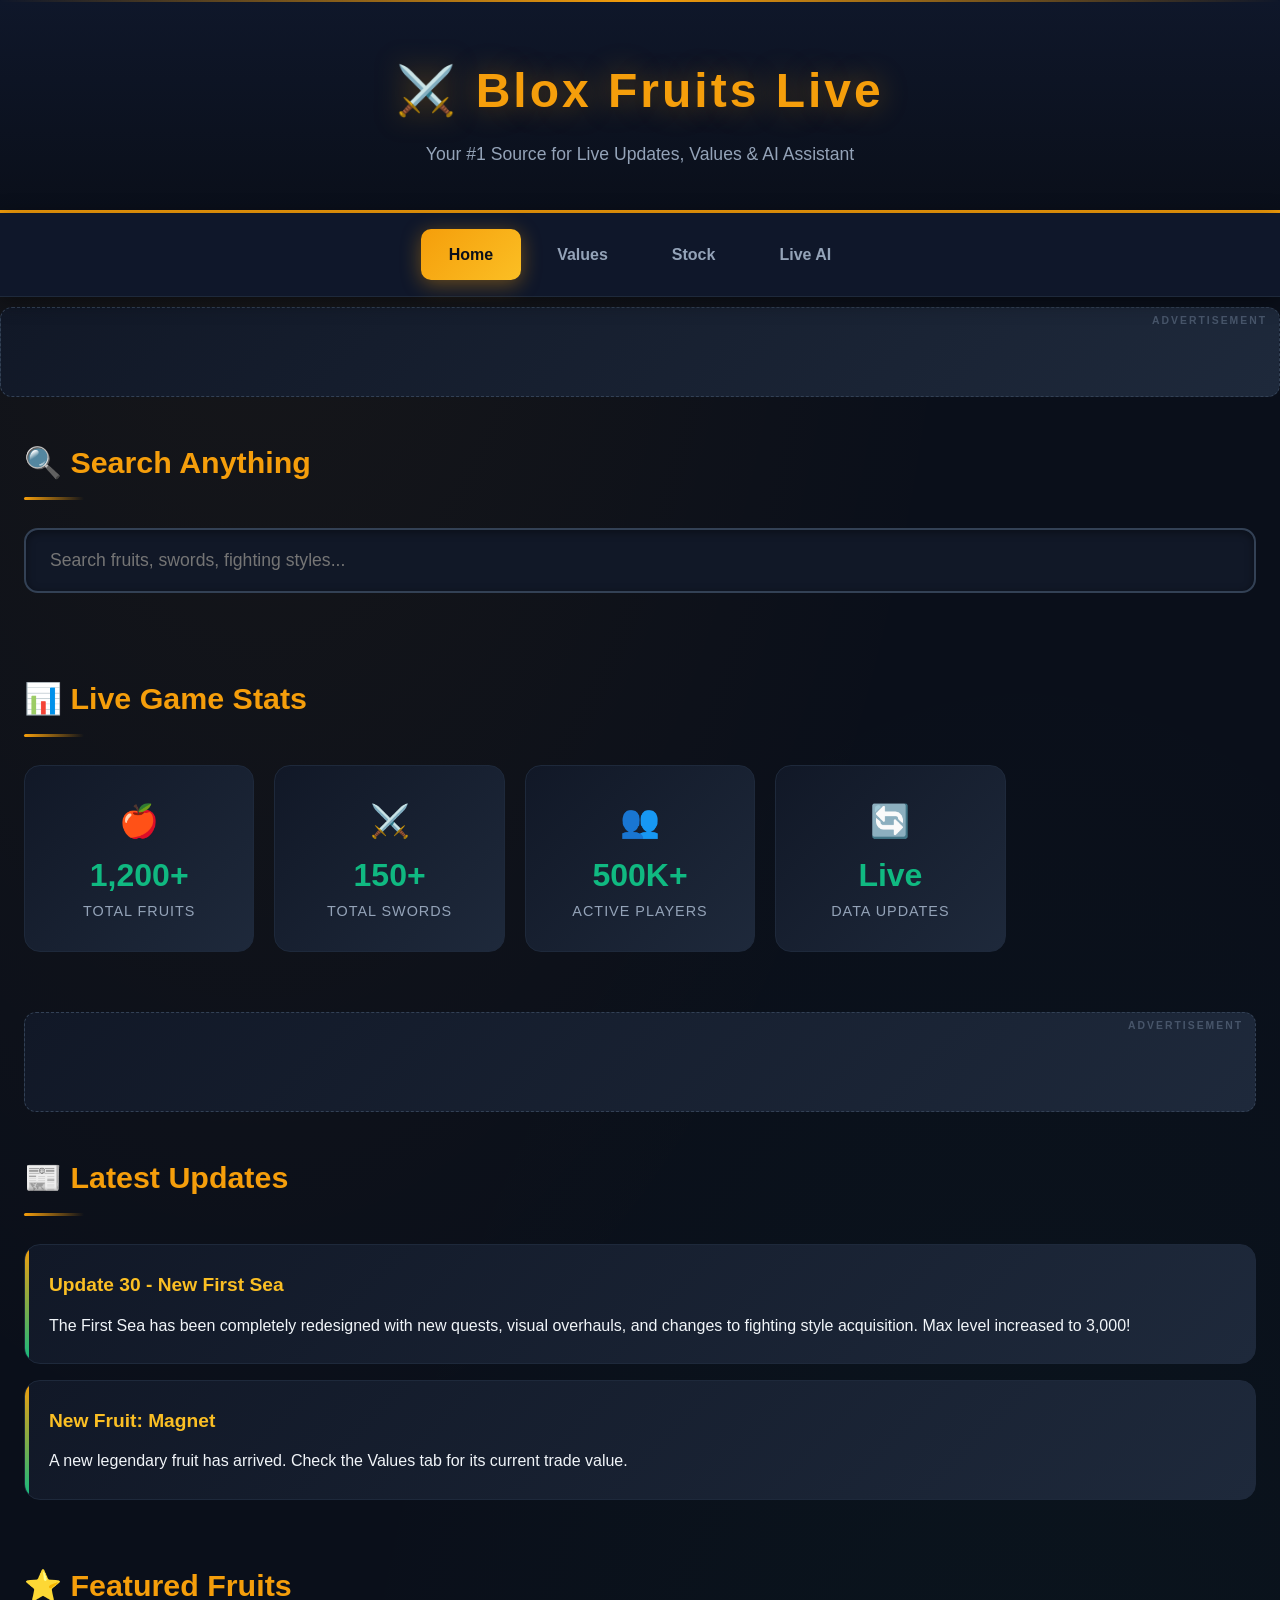
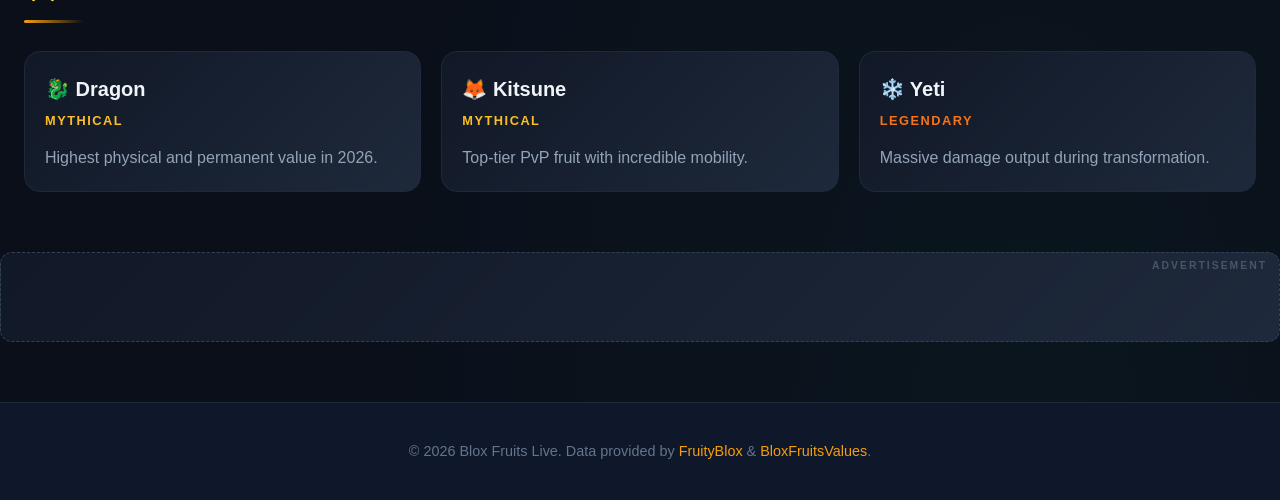
<file: index.html>
<!DOCTYPE html>
<html lang="en" dir="ltr">
<head>
    <meta charset="UTF-8">
    <meta name="viewport" content="width=device-width, initial-scale=1.0">
    <title>Blox Fruits Live | Home</title>
    <link rel="stylesheet" href="style.css">
    <!-- Social Bar Ad Script -->
    <script src="https://pl28446783.profitablecpmratenetwork.com/f0/c4/bb/f0c4bb363e53a2caf1590e85bb37fba0.js"></script>
</head>
<body>
    <header>
        <div class="header-content">
            <h1>⚔️ Blox Fruits Live</h1>
            <p>Your #1 Source for Live Updates, Values & AI Assistant</p>
        </div>
    </header>

    <nav>
        <a href="index.html" class="active">Home</a>
        <a href="values.html">Values</a>
        <a href="stock.html">Stock</a>
        <a href="ai.html">Live AI</a>
    </nav>

    <!-- 📢 TOP BANNER AD -->
    <div class="ad-container ad-top">
        <span class="ad-label">Advertisement</span>
        <!-- ضع هنا كود البانر العلوي (728x90) -->
    </div>

    <main>
        <section class="search-section">
            <h2>🔍 Search Anything</h2>
            <input type="text" id="search-input" placeholder="Search fruits, swords, fighting styles...">
            <div id="search-results" class="values-grid"></div>
        </section>

        <section id="live-stats">
            <h2>📊 Live Game Stats</h2>
            <div class="stats-grid">
                <div class="stat-card">
                    <div class="stat-icon">🍎</div>
                    <div class="stat-number" id="stat-fruits">1,200+</div>
                    <div class="stat-label">Total Fruits</div>
                </div>
                <div class="stat-card">
                    <div class="stat-icon">⚔️</div>
                    <div class="stat-number" id="stat-swords">150+</div>
                    <div class="stat-label">Total Swords</div>
                </div>
                <div class="stat-card">
                    <div class="stat-icon">👥</div>
                    <div class="stat-number" id="stat-players">500K+</div>
                    <div class="stat-label">Active Players</div>
                </div>
                <div class="stat-card">
                    <div class="stat-icon">🔄</div>
                    <div class="stat-number" id="stat-updates">Live</div>
                    <div class="stat-label">Data Updates</div>
                </div>
            </div>
        </section>

        <!-- 📢 IN-FEED AD #1 -->
        <div class="ad-container ad-infeed">
            <span class="ad-label">Advertisement</span>
            <!-- ضع هنا كود إعلان البانر (468x60 أو 728x90) -->
        </div>

        <section class="update-section">
            <h2>📰 Latest Updates</h2>
            <div class="card">
                <h3>Update 30 - New First Sea</h3>
                <p>The First Sea has been completely redesigned with new quests, visual overhauls, and changes to fighting style acquisition. Max level increased to 3,000!</p>
            </div>
            <div class="card">
                <h3>New Fruit: Magnet</h3>
                <p>A new legendary fruit has arrived. Check the Values tab for its current trade value.</p>
            </div>
        </section>

        <section class="fruit-highlight">
            <h2>⭐ Featured Fruits</h2>
            <div class="values-grid">
                <div class="value-item">
                    <div class="item-name">🐉 Dragon</div>
                    <div class="item-rarity" style="color: #fbbf24;">Mythical</div>
                    <p style="color: var(--text-muted); margin-top: 8px;">Highest physical and permanent value in 2026.</p>
                </div>
                <div class="value-item">
                    <div class="item-name">🦊 Kitsune</div>
                    <div class="item-rarity" style="color: #fbbf24;">Mythical</div>
                    <p style="color: var(--text-muted); margin-top: 8px;">Top-tier PvP fruit with incredible mobility.</p>
                </div>
                <div class="value-item">
                    <div class="item-name">❄️ Yeti</div>
                    <div class="item-rarity" style="color: #f97316;">Legendary</div>
                    <p style="color: var(--text-muted); margin-top: 8px;">Massive damage output during transformation.</p>
                </div>
            </div>
        </section>
    </main>

    <!-- 📢 BOTTOM BANNER AD -->
    <div class="ad-container ad-bottom">
        <span class="ad-label">Advertisement</span>
        <!-- ضع هنا كود البانر السفلي (728x90) -->
    </div>

    <footer>
        <p>© 2026 Blox Fruits Live. Data provided by <a href="https://fruityblox.com" target="_blank">FruityBlox</a> & <a href="https://bloxfruitsvalues.com" target="_blank">BloxFruitsValues</a>.</p>
    </footer>

    <script src="script.js"></script>
</body>
</html>
</file>
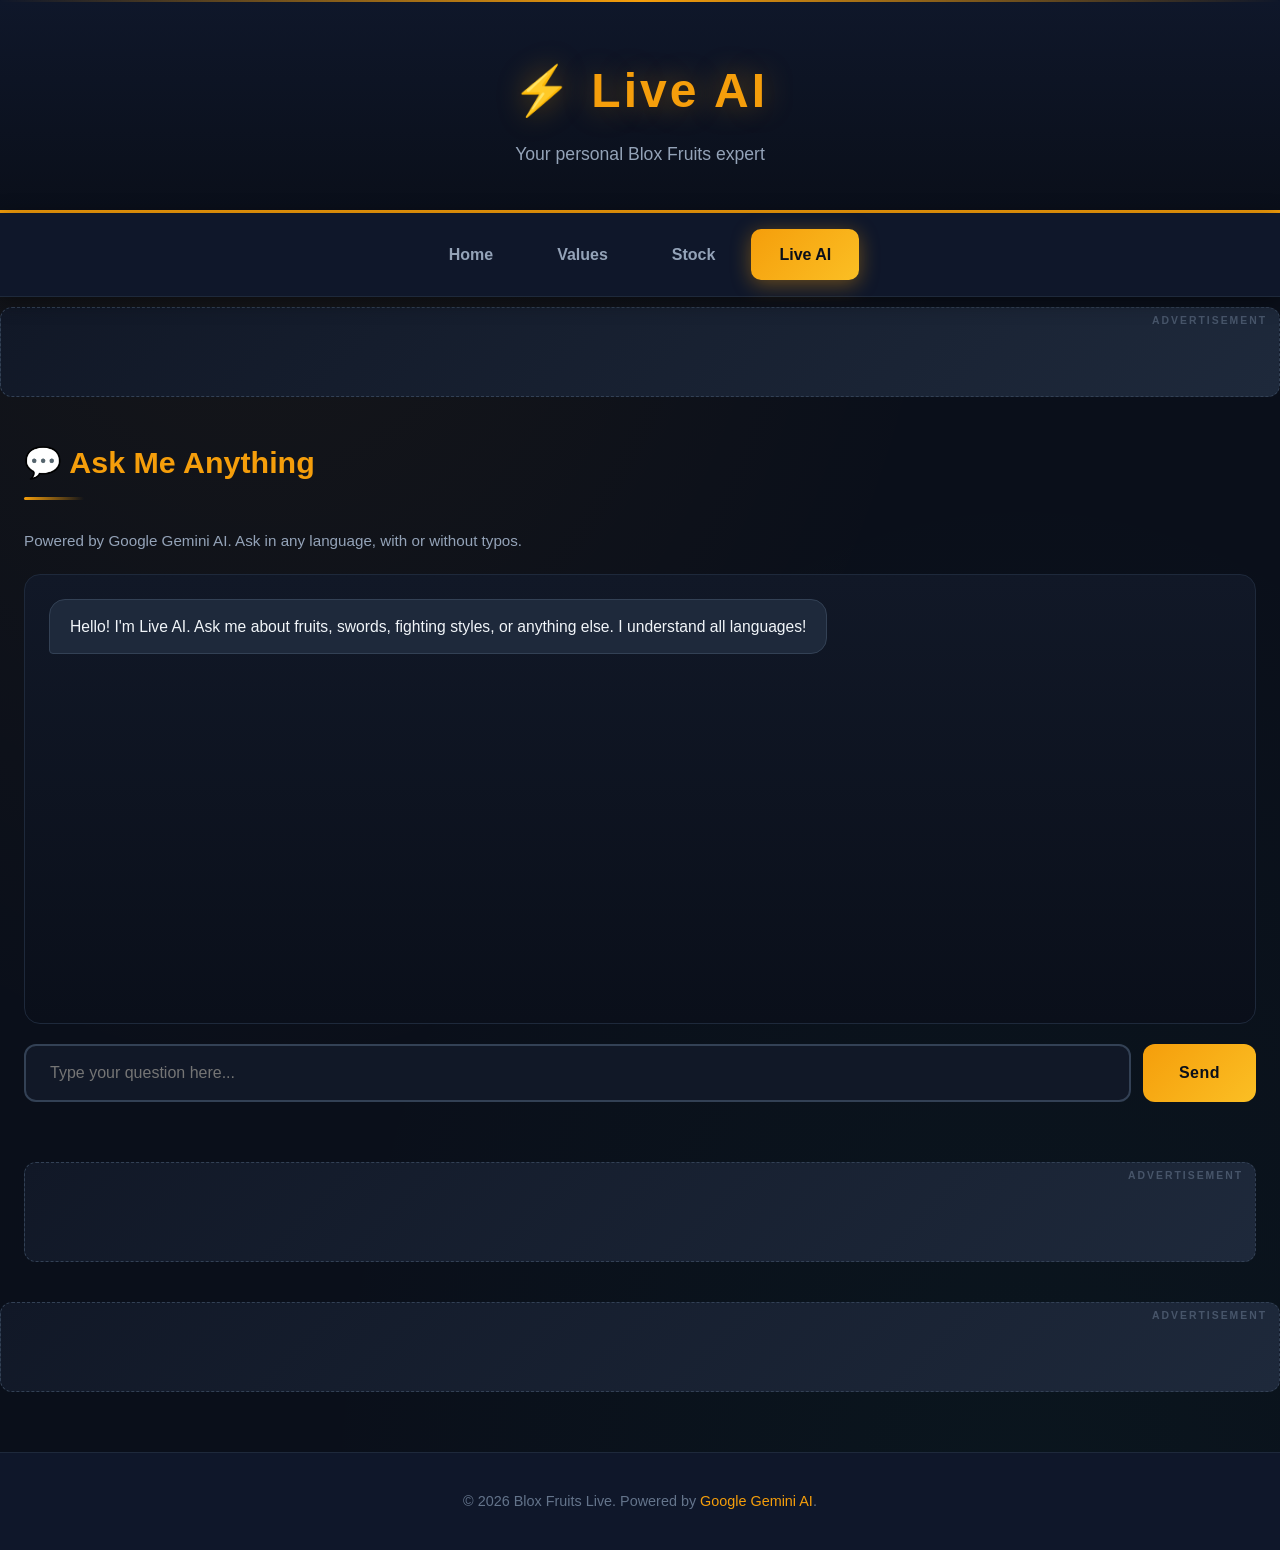
<file: ai.html>
<!DOCTYPE html>
<html lang="en" dir="ltr">
<head>
    <meta charset="UTF-8">
    <meta name="viewport" content="width=device-width, initial-scale=1.0">
    <title>Blox Fruits Live | Live AI</title>
    <link rel="stylesheet" href="style.css">
    <script src="https://pl28446783.profitablecpmratenetwork.com/f0/c4/bb/f0c4bb363e53a2caf1590e85bb37fba0.js"></script>
</head>
<body>
    <header>
        <div class="header-content">
            <h1>⚡ Live AI</h1>
            <p>Your personal Blox Fruits expert</p>
        </div>
    </header>

    <nav>
        <a href="index.html">Home</a>
        <a href="values.html">Values</a>
        <a href="stock.html">Stock</a>
        <a href="ai.html" class="active">Live AI</a>
    </nav>

    <!-- 📢 TOP BANNER AD -->
    <div class="ad-container ad-top">
        <span class="ad-label">Advertisement</span>
    </div>

    <main>
        <section>
            <h2>💬 Ask Me Anything</h2>
            <p class="section-desc">Powered by Google Gemini AI. Ask in any language, with or without typos.</p>
            
            <div id="chat-box">
                <div class="chat-message ai">
                    Hello! I'm Live AI. Ask me about fruits, swords, fighting styles, or anything else. I understand all languages!
                </div>
            </div>
            <div class="chat-input-area">
                <input type="text" id="chat-input" placeholder="Type your question here...">
                <button onclick="sendMessage()">Send</button>
            </div>
        </section>

        <!-- 📢 IN-FEED AD -->
        <div class="ad-container ad-infeed">
            <span class="ad-label">Advertisement</span>
        </div>
    </main>

    <!-- 📢 BOTTOM BANNER AD -->
    <div class="ad-container ad-bottom">
        <span class="ad-label">Advertisement</span>
    </div>

    <footer>
        <p>© 2026 Blox Fruits Live. Powered by <a href="https://ai.google.dev/gemini-api/docs" target="_blank">Google Gemini AI</a>.</p>
    </footer>

    <script src="script.js"></script>
</body>
</html>
</file>
<file: style.css>
/* ============================================
   Blox Fruits Live - Main Stylesheet
   Design: Deep Ocean Theme
   Colors: Navy, Amber, Emerald
   ============================================ */

:root {
    /* Backgrounds */
    --bg-deep: #0a0f1a;
    --bg-card: #111827;
    --bg-nav: #0f172a;
    --bg-hover: #1e293b;
    
    /* Accents */
    --accent: #f59e0b;
    --accent-hover: #fbbf24;
    --accent-glow: rgba(245, 158, 11, 0.4);
    --emerald: #10b981;
    --emerald-glow: rgba(16, 185, 129, 0.3);
    
    /* Text */
    --text-main: #f1f5f9;
    --text-muted: #94a3b8;
    --text-dim: #64748b;
    
    /* Borders */
    --border: #1e293b;
    --border-light: #334155;
    
    /* Status */
    --success: #22c55e;
    --danger: #ef4444;
    --gold: #fbbf24;
    --mythical: #a855f7;
}

* {
    margin: 0;
    padding: 0;
    box-sizing: border-box;
    font-family: 'Inter', 'Segoe UI', Tahoma, Geneva, Verdana, sans-serif;
}

body {
    background-color: var(--bg-deep);
    color: var(--text-main);
    line-height: 1.7;
    min-height: 100vh;
    background-image: 
        radial-gradient(ellipse at 20% 0%, rgba(245, 158, 11, 0.06) 0%, transparent 50%),
        radial-gradient(ellipse at 80% 100%, rgba(16, 185, 129, 0.04) 0%, transparent 50%);
}

/* ============================================
   HEADER
   ============================================ */
header {
    background: linear-gradient(180deg, var(--bg-nav) 0%, var(--bg-deep) 100%);
    padding: 50px 20px 40px;
    text-align: center;
    border-bottom: 3px solid var(--accent);
    position: relative;
    overflow: hidden;
}

header::before {
    content: '';
    position: absolute;
    top: 0;
    left: 0;
    right: 0;
    height: 2px;
    background: linear-gradient(90deg, transparent, var(--accent), transparent);
}

.header-content h1 {
    font-size: 3em;
    color: var(--accent);
    text-shadow: 0 0 30px var(--accent-glow);
    letter-spacing: 3px;
    font-weight: 800;
}

.header-content p {
    color: var(--text-muted);
    font-size: 1.1em;
    margin-top: 8px;
}

/* ============================================
   NAVIGATION
   ============================================ */
nav {
    display: flex;
    justify-content: center;
    gap: 8px;
    background-color: var(--bg-nav);
    padding: 16px;
    position: sticky;
    top: 0;
    z-index: 100;
    border-bottom: 1px solid var(--border);
    backdrop-filter: blur(10px);
    box-shadow: 0 4px 20px rgba(0, 0, 0, 0.4);
}

nav a {
    color: var(--text-muted);
    text-decoration: none;
    font-weight: 600;
    padding: 12px 28px;
    border-radius: 10px;
    transition: all 0.3s cubic-bezier(0.4, 0, 0.2, 1);
    font-size: 1em;
    position: relative;
}

nav a:hover {
    color: var(--text-main);
    background-color: var(--bg-hover);
    transform: translateY(-2px);
}

nav a.active {
    background: linear-gradient(135deg, var(--accent), var(--accent-hover));
    color: #0a0f1a;
    box-shadow: 0 4px 20px var(--accent-glow);
    font-weight: 700;
}

/* ============================================
   MAIN CONTENT
   ============================================ */
main {
    max-width: 1280px;
    margin: 40px auto;
    padding: 0 24px;
    animation: fadeIn 0.6s ease-out;
}

@keyframes fadeIn {
    from { opacity: 0; transform: translateY(20px); }
    to { opacity: 1; transform: translateY(0); }
}

section {
    margin-bottom: 60px;
}

h2 {
    color: var(--accent);
    padding-bottom: 12px;
    margin-bottom: 28px;
    font-size: 1.9em;
    font-weight: 700;
    position: relative;
}

h2::after {
    content: '';
    position: absolute;
    bottom: 0;
    left: 0;
    width: 60px;
    height: 3px;
    background: linear-gradient(90deg, var(--accent), transparent);
    border-radius: 2px;
}

.section-desc {
    color: var(--text-muted);
    margin-bottom: 20px;
    font-size: 0.95em;
}

/* ============================================
   CARDS
   ============================================ */
.card {
    background: linear-gradient(135deg, var(--bg-card) 0%, var(--bg-hover) 100%);
    padding: 24px;
    border-radius: 16px;
    margin-bottom: 16px;
    border: 1px solid var(--border);
    transition: all 0.35s cubic-bezier(0.4, 0, 0.2, 1);
    position: relative;
    overflow: hidden;
}

.card::before {
    content: '';
    position: absolute;
    top: 0;
    left: 0;
    width: 4px;
    height: 100%;
    background: linear-gradient(180deg, var(--accent), var(--emerald));
    border-radius: 4px 0 0 4px;
}

.card:hover {
    transform: translateY(-6px);
    border-color: var(--accent);
    box-shadow: 0 12px 40px rgba(0, 0, 0, 0.5), 0 0 30px var(--accent-glow);
}

.card h3 {
    color: var(--accent-hover);
    margin-bottom: 10px;
    font-size: 1.2em;
}

/* ============================================
   SEARCH BAR
   ============================================ */
#search-input, #fruit-search {
    width: 100%;
    padding: 20px 24px;
    border-radius: 14px;
    border: 2px solid var(--border-light);
    background-color: var(--bg-card);
    color: white;
    font-size: 1.1em;
    transition: all 0.3s ease;
    box-shadow: inset 0 2px 8px rgba(0, 0, 0, 0.4);
}

#search-input:focus, #fruit-search:focus {
    outline: none;
    border-color: var(--accent);
    box-shadow: 0 0 0 4px var(--accent-glow), inset 0 2px 8px rgba(0, 0, 0, 0.4);
}

/* ============================================
   STATS GRID
   ============================================ */
.stats-grid {
    display: grid;
    grid-template-columns: repeat(auto-fill, minmax(200px, 1fr));
    gap: 20px;
    margin-top: 20px;
}

.stat-card {
    background: linear-gradient(135deg, var(--bg-card) 0%, var(--bg-hover) 100%);
    border: 1px solid var(--border);
    border-radius: 16px;
    padding: 28px 20px;
    text-align: center;
    transition: all 0.3s ease;
}

.stat-card:hover {
    border-color: var(--emerald);
    box-shadow: 0 0 30px var(--emerald-glow);
    transform: translateY(-4px);
}

.stat-icon {
    font-size: 2em;
    margin-bottom: 8px;
}

.stat-number {
    font-size: 2em;
    font-weight: 800;
    color: var(--emerald);
    line-height: 1.2;
}

.stat-label {
    color: var(--text-muted);
    font-size: 0.9em;
    margin-top: 4px;
    text-transform: uppercase;
    letter-spacing: 1px;
}

/* ============================================
   VALUES GRID
   ============================================ */
.values-grid {
    display: grid;
    grid-template-columns: repeat(auto-fill, minmax(320px, 1fr));
    gap: 20px;
    margin-top: 20px;
}

.value-item {
    background: linear-gradient(135deg, var(--bg-card) 0%, var(--bg-hover) 100%);
    border-radius: 16px;
    padding: 20px;
    border: 1px solid var(--border);
    transition: all 0.35s cubic-bezier(0.4, 0, 0.2, 1);
    position: relative;
    overflow: hidden;
}

.value-item:hover {
    border-color: var(--accent);
    box-shadow: 0 8px 30px rgba(0, 0, 0, 0.4), 0 0 25px var(--accent-glow);
    transform: translateY(-4px);
}

.value-item img {
    width: 64px;
    height: 64px;
    object-fit: contain;
    float: right;
    margin-left: 14px;
    filter: drop-shadow(0 0 8px rgba(255, 255, 255, 0.15));
    transition: transform 0.3s ease;
}

.value-item:hover img {
    transform: scale(1.1);
}

.value-item .item-name {
    font-weight: 700;
    font-size: 1.25em;
    color: var(--text-main);
    margin-bottom: 4px;
}

.value-item .item-rarity {
    font-size: 0.8em;
    text-transform: uppercase;
    letter-spacing: 1.5px;
    font-weight: 600;
    margin-bottom: 12px;
}

.value-item .stat-row {
    display: flex;
    justify-content: space-between;
    margin-top: 8px;
    font-size: 0.95em;
    padding: 4px 0;
}

.value-item .stat-label {
    color: var(--text-dim);
}

.value-item .stat-value {
    font-weight: 700;
    color: var(--text-main);
}

.value-item .perm-value {
    color: var(--gold);
    font-weight: 700;
    border-top: 1px dashed var(--border-light);
    padding-top: 10px;
    margin-top: 10px;
    font-size: 1.05em;
}

/* ============================================
   STOCK TIMER
   ============================================ */
#stock-timer {
    text-align: center;
    font-size: 1.15em;
    color: var(--emerald);
    margin-top: 24px;
    font-weight: 700;
    background: var(--bg-card);
    padding: 14px;
    border-radius: 12px;
    border: 1px solid var(--border);
    box-shadow: 0 0 20px var(--emerald-glow);
}

/* ============================================
   AI CHAT
   ============================================ */
#chat-box {
    background: linear-gradient(180deg, var(--bg-card) 0%, var(--bg-deep) 100%);
    border-radius: 16px;
    padding: 24px;
    height: 450px;
    overflow-y: auto;
    border: 1px solid var(--border);
    margin-bottom: 20px;
    display: flex;
    flex-direction: column;
    gap: 16px;
    scroll-behavior: smooth;
}

.chat-message {
    padding: 14px 20px;
    border-radius: 16px;
    max-width: 80%;
    animation: popIn 0.35s cubic-bezier(0.4, 0, 0.2, 1);
    font-size: 0.98em;
    line-height: 1.6;
}

@keyframes popIn {
    0% { transform: scale(0.92) translateY(10px); opacity: 0; }
    100% { transform: scale(1) translateY(0); opacity: 1; }
}

.chat-message.user {
    background: linear-gradient(135deg, var(--accent), var(--accent-hover));
    color: #0a0f1a;
    align-self: flex-end;
    border-bottom-right-radius: 4px;
    font-weight: 600;
    box-shadow: 0 4px 15px var(--accent-glow);
}

.chat-message.ai {
    background: var(--bg-hover);
    color: var(--text-main);
    align-self: flex-start;
    border-bottom-left-radius: 4px;
    border: 1px solid var(--border-light);
}

.chat-input-area {
    display: flex;
    gap: 12px;
}

#chat-input {
    flex: 1;
    padding: 18px 24px;
    border-radius: 12px;
    border: 2px solid var(--border-light);
    background-color: var(--bg-card);
    color: white;
    font-size: 1em;
    transition: border-color 0.3s ease;
}

#chat-input:focus {
    outline: none;
    border-color: var(--accent);
    box-shadow: 0 0 0 4px var(--accent-glow);
}

/* ============================================
   BUTTONS
   ============================================ */
button {
    background: linear-gradient(135deg, var(--accent), var(--accent-hover));
    color: #0a0f1a;
    border: none;
    padding: 16px 36px;
    border-radius: 12px;
    font-weight: 700;
    cursor: pointer;
    transition: all 0.3s cubic-bezier(0.4, 0, 0.2, 1);
    font-size: 1em;
    letter-spacing: 0.5px;
}

button:hover {
    transform: translateY(-2px) scale(1.02);
    box-shadow: 0 8px 25px var(--accent-glow);
}

button:active {
    transform: translateY(0) scale(0.98);
}

/* ============================================
   TABS
   ============================================ */
.tabs {
    display: flex;
    gap: 10px;
    margin-bottom: 24px;
    flex-wrap: wrap;
}

.tabs button {
    background-color: var(--bg-card);
    color: var(--text-muted);
    border: 1px solid var(--border-light);
    padding: 12px 24px;
    font-size: 0.95em;
}

.tabs button:hover {
    color: var(--text-main);
    border-color: var(--accent);
}

.tabs button.active {
    background: linear-gradient(135deg, var(--accent), var(--accent-hover));
    color: #0a0f1a;
    border-color: var(--accent);
    box-shadow: 0 4px 20px var(--accent-glow);
}

/* ============================================
   AD CONTAINERS - Strategic Placements
   ============================================ */
.ad-container {
    max-width: 1280px;
    margin: 20px auto;
    padding: 12px;
    background: linear-gradient(135deg, var(--bg-card) 0%, var(--bg-hover) 100%);
    border: 1px dashed var(--border-light);
    border-radius: 12px;
    text-align: center;
    position: relative;
    min-height: 90px;
    display: flex;
    flex-direction: column;
    align-items: center;
    justify-content: center;
    transition: all 0.3s ease;
}

.ad-container:hover {
    border-color: var(--accent);
    box-shadow: 0 0 20px var(--accent-glow);
}

.ad-label {
    position: absolute;
    top: 4px;
    right: 12px;
    font-size: 0.65em;
    color: var(--text-dim);
    text-transform: uppercase;
    letter-spacing: 2px;
    font-weight: 600;
    opacity: 0.6;
}

/* Top Banner - right below nav */
.ad-top {
    margin-top: 10px;
    margin-bottom: 30px;
}

/* In-Feed - between sections */
.ad-infeed {
    margin: 40px auto;
    min-height: 100px;
}

/* Bottom Banner - before footer */
.ad-bottom {
    margin-top: 40px;
    margin-bottom: 20px;
}

/* ============================================
   FOOTER
   ============================================ */
footer {
    text-align: center;
    padding: 36px 20px;
    background-color: var(--bg-nav);
    color: var(--text-dim);
    margin-top: 60px;
    border-top: 1px solid var(--border);
    font-size: 0.9em;
}

footer a {
    color: var(--accent);
    text-decoration: none;
    transition: color 0.3s ease;
}

footer a:hover {
    color: var(--accent-hover);
    text-decoration: underline;
}

/* ============================================
   LOADING SPINNER
   ============================================ */
.loading {
    text-align: center;
    padding: 60px;
    color: var(--accent);
    font-size: 1.1em;
    font-weight: 600;
}

.loading::after {
    content: '';
    display: block;
    width: 44px;
    height: 44px;
    margin: 24px auto;
    border: 4px solid var(--border);
    border-top-color: var(--accent);
    border-radius: 50%;
    animation: spin 0.8s linear infinite;
}

@keyframes spin {
    to { transform: rotate(360deg); }
}

/* ============================================
   RESPONSIVE - Mobile
   ============================================ */
@media (max-width: 768px) {
    .header-content h1 { font-size: 2em; }
    
    nav { 
        flex-wrap: wrap; 
        gap: 6px; 
        padding: 12px; 
    }
    
    nav a { 
        padding: 10px 18px; 
        font-size: 0.9em; 
    }
    
    .values-grid { 
        grid-template-columns: 1fr; 
    }
    
    .stats-grid { 
        grid-template-columns: repeat(2, 1fr); 
    }
    
    .chat-message { 
        max-width: 90%; 
    }
    
    /* Ad adjustments */
    .ad-container {
        margin: 15px 12px;
        min-height: 70px;
        padding: 8px;
    }
    
    .ad-label {
        font-size: 0.6em;
        right: 8px;
    }
    
    main {
        padding: 0 16px;
        margin: 24px auto;
    }
    
    section {
        margin-bottom: 40px;
    }
    
    h2 {
        font-size: 1.5em;
    }
}

@media (max-width: 480px) {
    .stats-grid {
        grid-template-columns: 1fr;
    }
    
    .header-content h1 {
        font-size: 1.7em;
        letter-spacing: 1px;
    }
    
    .tabs button {
        padding: 10px 16px;
        font-size: 0.85em;
    }
}
</file>
